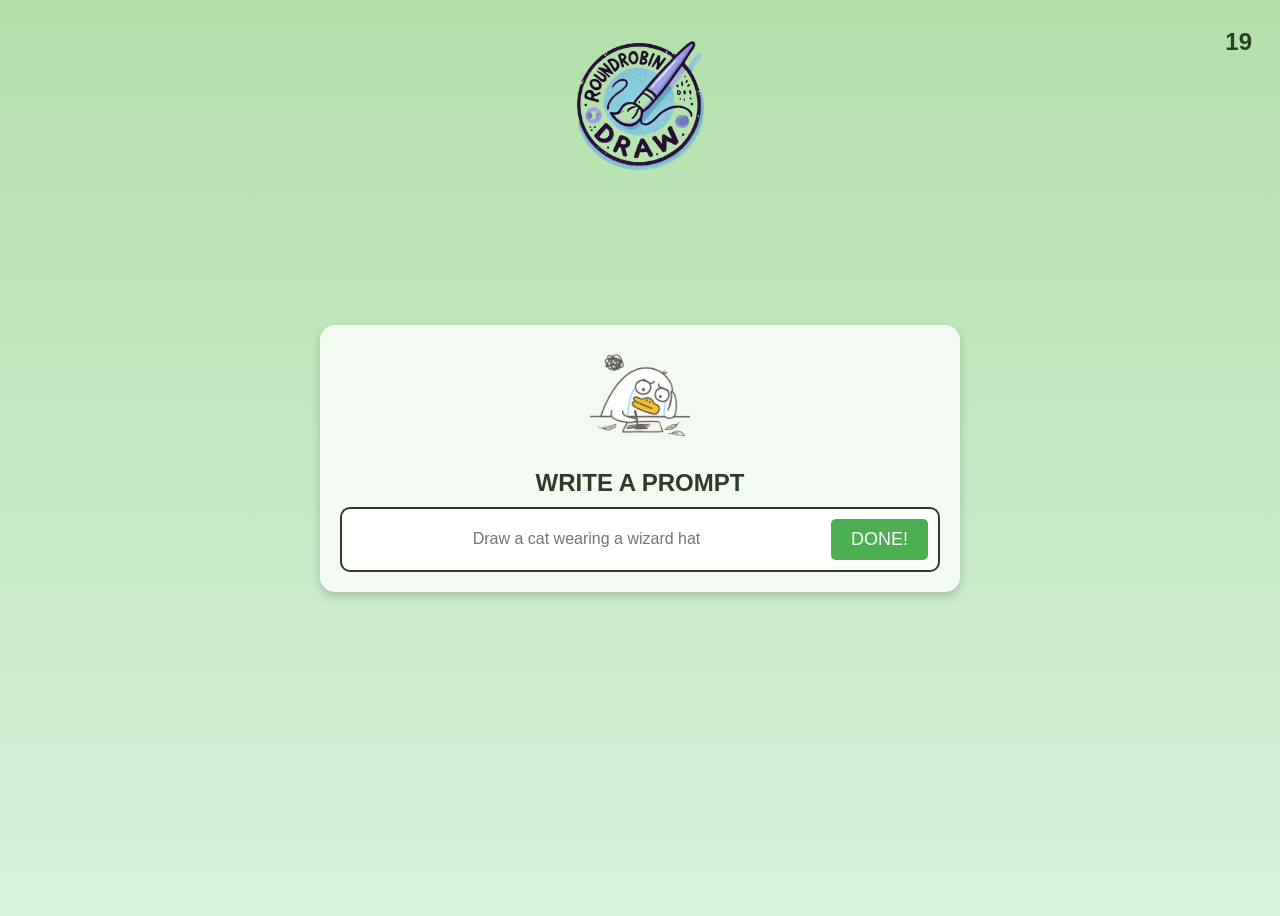
<file: public/prompt.html>
<!DOCTYPE html>
<html lang="en">
<head>
    <meta charset="UTF-8">
    <meta name="viewport" content="width=device-width, initial-scale=1.0">
    <title>RoundRobinDraw - Prompt</title>
    <link rel="stylesheet" href="prompt.css">
</head>
<body>
    <img src="images/icon.png" alt="RoundRobinDraw Logo" class="logo">
    <div class="timer" id="timer">30</div>
    <div class="container">
        <img src="images/iconcry.png" alt="Prompt Icon" class="prompt-icon" width="100">
        <h2 class="title">WRITE A PROMPT</h2>
        <div class="prompt-box">
            <input type="text" id="promptInput" placeholder="Draw a cat wearing a wizard hat">
            <button class="done-btn" id="doneButton">DONE!</button>
        </div>
    </div>

    <script>
        const urlParams = new URLSearchParams(window.location.search);
const roomCode = urlParams.get('room');

let timeLeft = 20;
const timerElement = document.getElementById("timer");
const inputElement = document.getElementById("promptInput");
const doneButton = document.getElementById("doneButton");

doneButton.addEventListener("click", () => {
    const prompt = inputElement.value;
    if (prompt.trim() === "") {
        alert("Please enter a valid prompt.");
        return;
    }

    // Send the prompt to the server
    fetch(`/submitPrompt`, {
        method: 'POST',
        headers: {
            'Content-Type': 'application/json',
        },
        body: JSON.stringify({ room: roomCode, prompt }),
    })
    .then(response => response.json())
    .then(data => {
        if (data.success) {
            inputElement.disabled = true;
            doneButton.disabled = true;
        } else {
            alert('Failed to submit prompt.');
        }
    })
    .catch(error => {
        console.error('Error submitting prompt:', error);
        alert('Failed to submit prompt.');
    });
});

const countdown = setInterval(() => {
    timeLeft--;
    timerElement.textContent = timeLeft;
    if (timeLeft <= 0) {
        clearInterval(countdown);
        inputElement.disabled = true;
        doneButton.disabled = true;

        // Redirect to canvas page after timer runs out
        window.location.href = 'canvas.html?room=' + roomCode;
    }
}, 1000);
    </script>
</body>
</html>
</file>
<file: public/prompt.css>
body {
    background: linear-gradient(to bottom, #b0e0a8, #d8f3dc);
    display: flex;
    flex-direction: column;
    justify-content: center;
    align-items: center;
    height: 100vh;
    font-family: Arial, sans-serif;
    color: #2e3d27;
    text-align: center;
    position: relative;
}
.logo {
    position: absolute;
    top: 20px;
    left: 50%;
    transform: translateX(-50%);
    width: 150px;
}
.timer {
    position: absolute;
    top: 20px;
    right: 20px;
    font-size: 24px;
    font-weight: bold;
}
.container {
    position: relative;
    width: 80%;
    max-width: 600px;
    padding: 20px;
    background: rgba(255, 255, 255, 0.8);
    border-radius: 15px;
    box-shadow: 0 4px 10px rgba(0, 0, 0, 0.2);
}
.prompt-icon {
    margin-bottom: 10px;
}
.prompt-box {
    margin-top: 10px;
    padding: 10px;
    background: #fff;
    border-radius: 10px;
    border: 2px solid #2e3d27;
    display: flex;
    align-items: center;
    gap: 10px;
}
input {
    width: 100%;
    padding: 10px;
    font-size: 16px;
    border: none;
    outline: none;
    text-align: center;
}
.done-btn {
    padding: 10px 20px;
    background: #4caf50;
    color: white;
    border: none;
    border-radius: 5px;
    cursor: pointer;
    font-size: 18px;
    white-space: nowrap; /* Prevent button text from wrapping */
}
.done-btn:disabled {
    background: gray;
    cursor: not-allowed;
}
.title {
    margin-top: 10px;
    margin-bottom: 10px;
    font-size: 24px;
    font-weight: bold;
}
</file>
